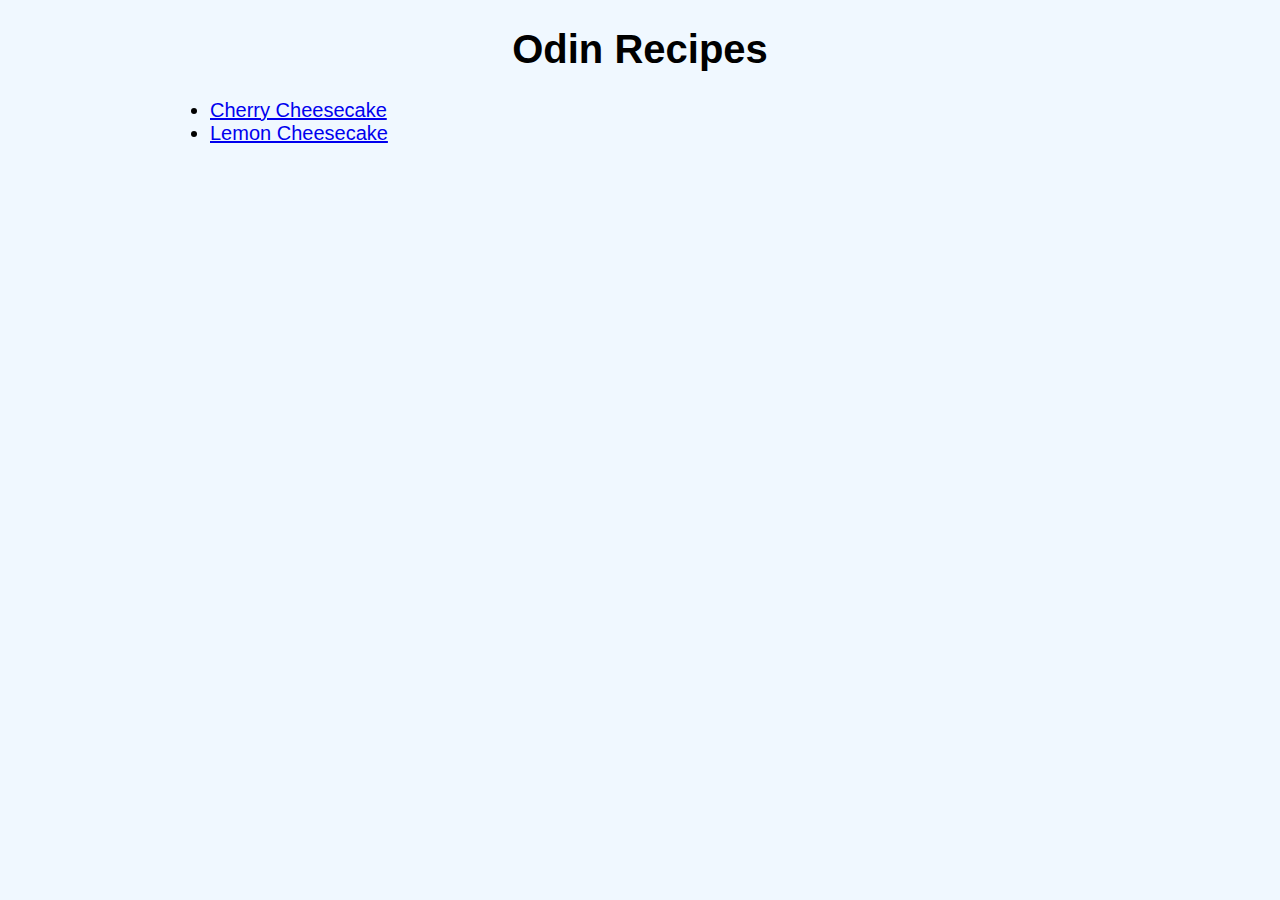
<file: index.html>
<!DOCTYPE html>

<html lang="en">
  <head>
    <meta charset="utf-8" />
    <title>Home</title>
    <link href="styles.css" rel="stylesheet" />
  </head>

  <body>
    <div class="main">
      <h1>Odin Recipes</h1>
      <ul>
        <li>
          <a href="./recipes/cherry-cheesecake.html" target="_self"
            >Cherry Cheesecake</a
          >
        </li>
        <li>
          <a href="./recipes/lemon-cheesecake.html" target="_self"
            >Lemon Cheesecake</a
          >
        </li>
      </ul>
    </div>
  </body>
</html>
</file>
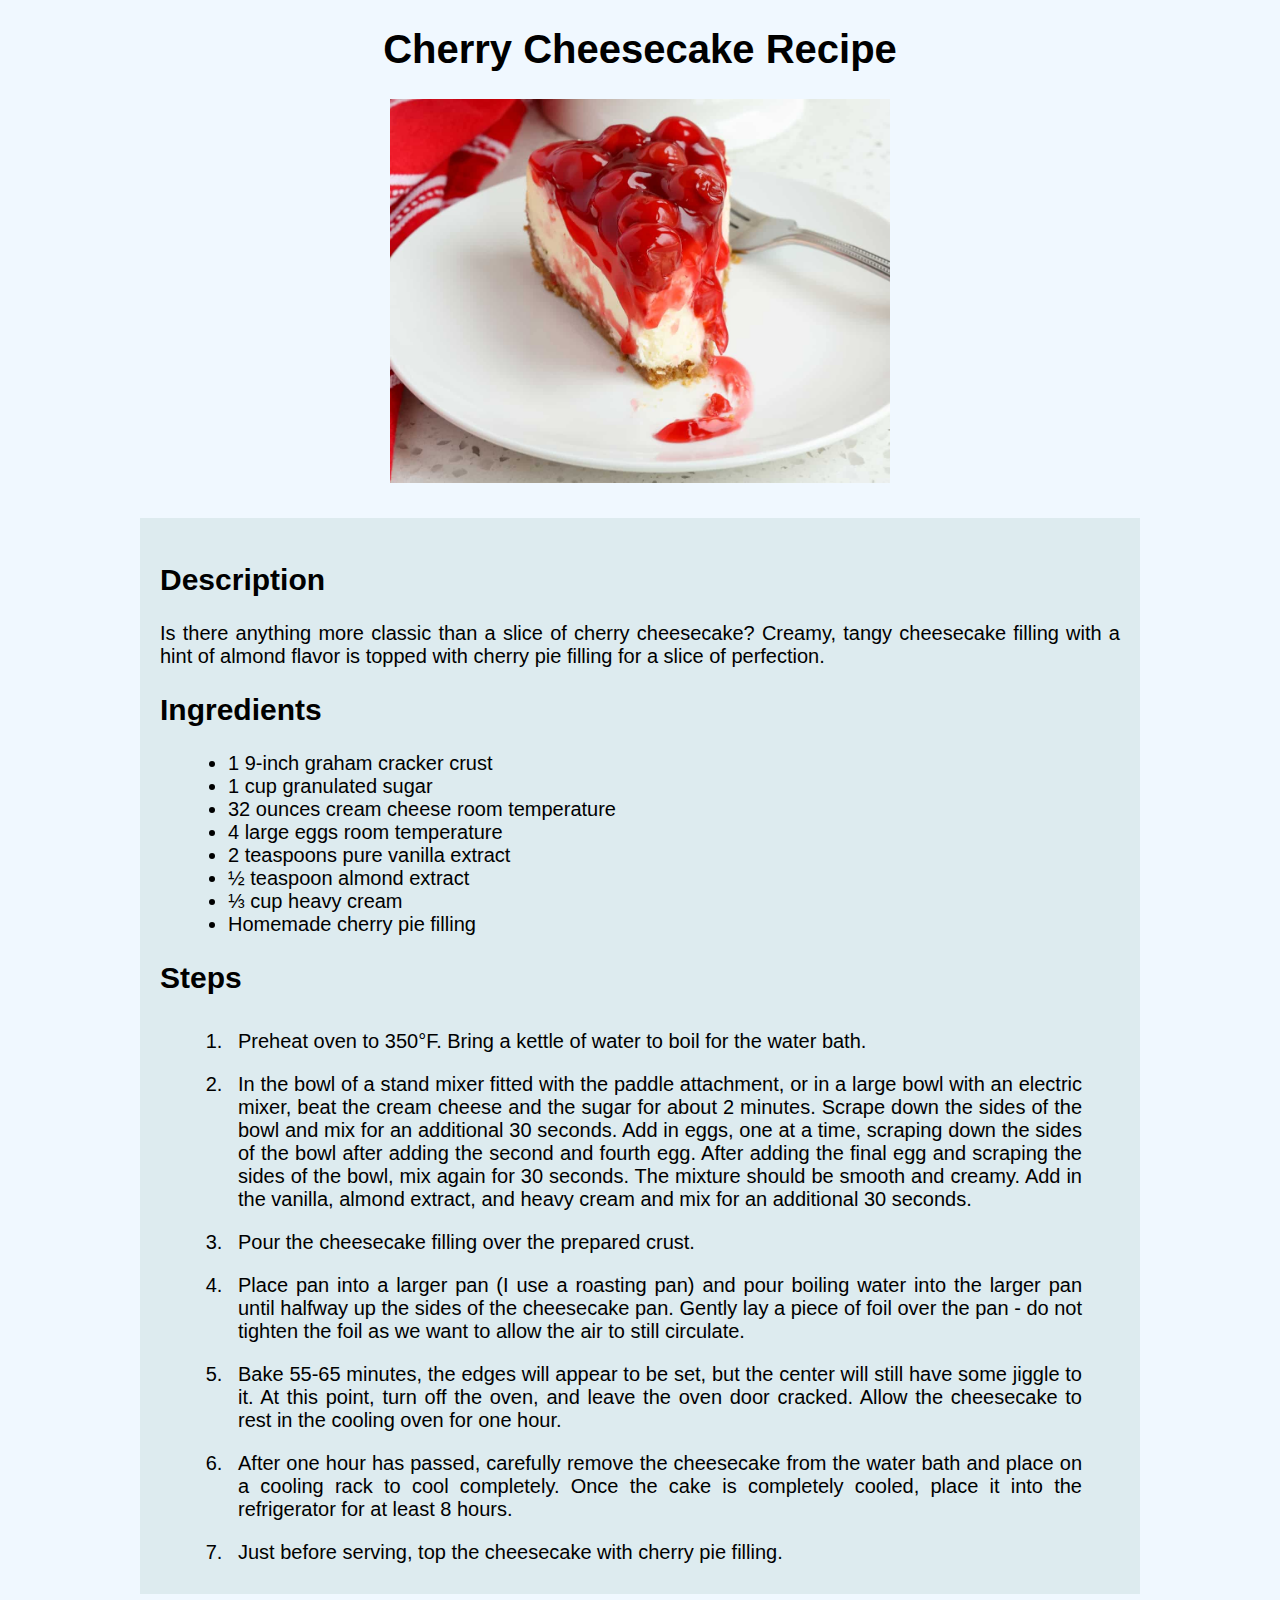
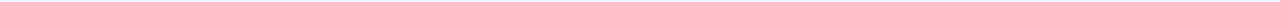
<file: recipes/cherry-cheesecake.html>
<!DOCTYPE html>

<html lang="en">
  <head>
    <meta charset="utf-8" />
    <title>Cherry Cheesecake</title>
    <link href="../styles.css" rel="stylesheet" />
  </head>

  <body>
    <div class="main">
      <h1>Cherry Cheesecake Recipe</h1>
      <div class="image">
        <img
          src="./images/cherry-cheesecake.jpg"
          alt="Cherry cheesecake"
          width="500px"
          height="auto"
        />
      </div>
      <div class="desc">
      <h2>Description</h2>
      <p>
        Is there anything more classic than a slice of cherry cheesecake?
        Creamy, tangy cheesecake filling with a hint of almond flavor is topped
        with cherry pie filling for a slice of perfection.
      </p>
      <h2>Ingredients</h2>
      <ul>
        <li>1 9-inch graham cracker crust</li>
        <li>1 cup granulated sugar</li>
        <li>32 ounces cream cheese room temperature</li>
        <li>4 large eggs room temperature</li>
        <li>2 teaspoons pure vanilla extract</li>
        <li>½ teaspoon almond extract</li>
        <li>⅓ cup heavy cream</li>
        <li>Homemade cherry pie filling</li>
      </ul>
      <h2>Steps</h2>
      <ol>
        <li>
          Preheat oven to 350°F. Bring a kettle of water to boil for the water
          bath.
        </li>
        <li>
          In the bowl of a stand mixer fitted with the paddle attachment, or in
          a large bowl with an electric mixer, beat the cream cheese and the
          sugar for about 2 minutes. Scrape down the sides of the bowl and mix
          for an additional 30 seconds. Add in eggs, one at a time, scraping
          down the sides of the bowl after adding the second and fourth egg.
          After adding the final egg and scraping the sides of the bowl, mix
          again for 30 seconds. The mixture should be smooth and creamy. Add in
          the vanilla, almond extract, and heavy cream and mix for an additional
          30 seconds.
        </li>
        <li>Pour the cheesecake filling over the prepared crust.</li>
        <li>
          Place pan into a larger pan (I use a roasting pan) and pour boiling
          water into the larger pan until halfway up the sides of the cheesecake
          pan. Gently lay a piece of foil over the pan - do not tighten the foil
          as we want to allow the air to still circulate.
        </li>
        <li>
          Bake 55-65 minutes, the edges will appear to be set, but the center
          will still have some jiggle to it. At this point, turn off the oven,
          and leave the oven door cracked. Allow the cheesecake to rest in the
          cooling oven for one hour.
        </li>
        <li>
          After one hour has passed, carefully remove the cheesecake from the
          water bath and place on a cooling rack to cool completely. Once the
          cake is completely cooled, place it into the refrigerator for at least
          8 hours.
        </li>
        <li>
          Just before serving, top the cheesecake with cherry pie filling.
        </li>
      </ol>
      </div>
    </div>
  </body>
</html>
</file>
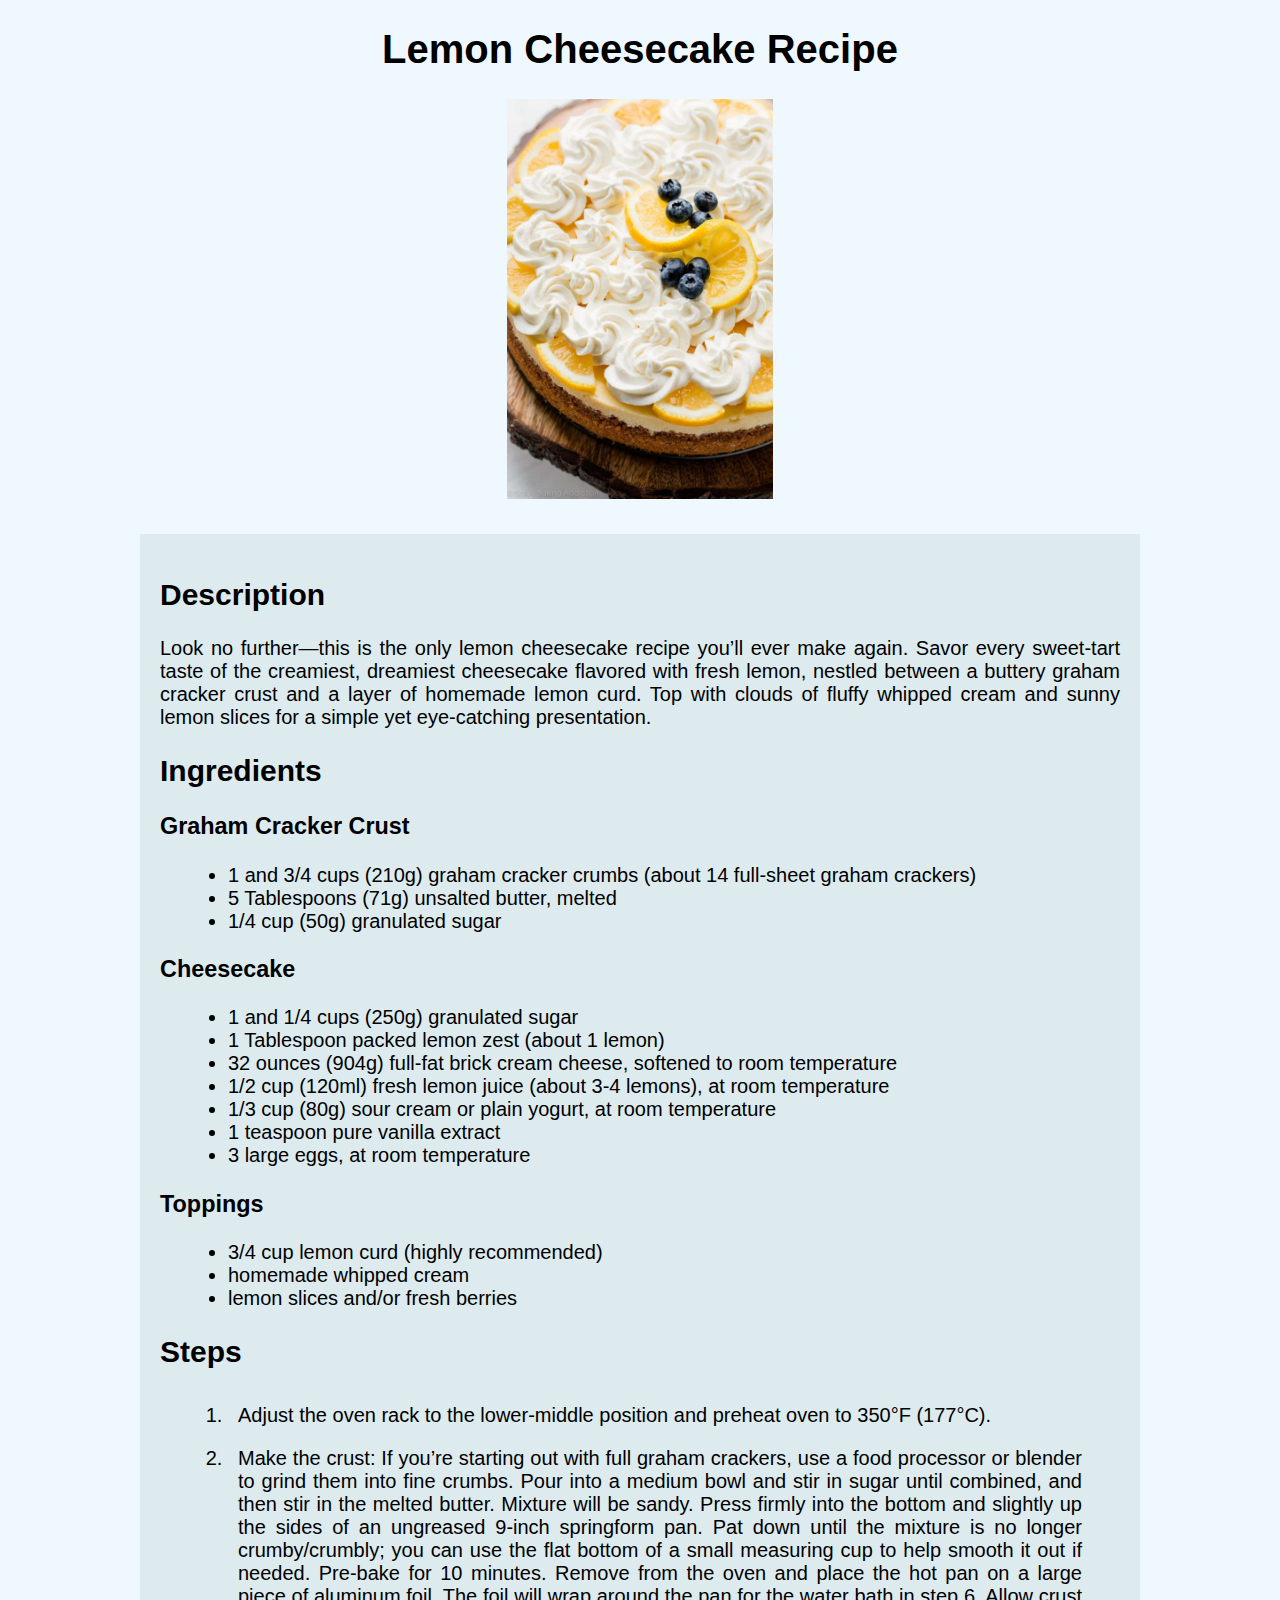
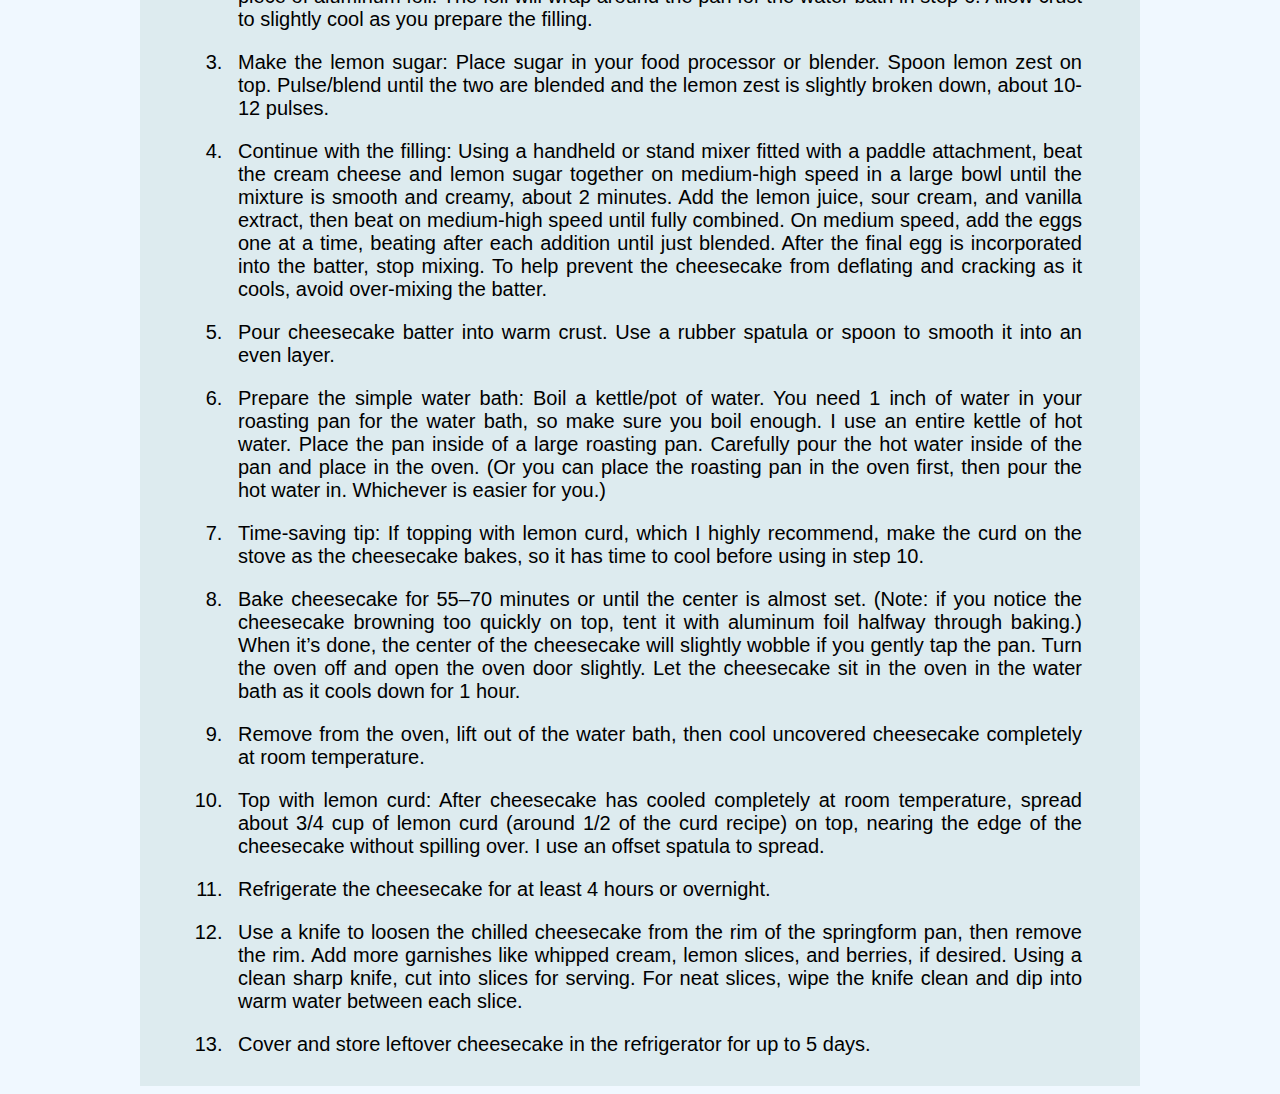
<file: recipes/lemon-cheesecake.html>
<!DOCTYPE html>

<html lang="en">
  <head>
    <meta charset="utf-8" />
    <title>Lemon Cheesecake</title>
    <link href="../styles.css" rel="stylesheet" />
  </head>

  <body>
    <div class="main">
    <h1>Lemon Cheesecake Recipe</h1>
    <div class="image">
      <img
        src="./images/lemon-cheesecake.jpg"
        alt="Lemon Cheesecake"
        width="auto"
        height="400"
      />
    </div>
    <div class="desc">
    <h2>Description</h2>
    <p>
      Look no further—this is the only lemon cheesecake recipe you’ll ever make
      again. Savor every sweet-tart taste of the creamiest, dreamiest cheesecake
      flavored with fresh lemon, nestled between a buttery graham cracker crust
      and a layer of homemade lemon curd. Top with clouds of fluffy whipped
      cream and sunny lemon slices for a simple yet eye-catching presentation.
    </p>
    <h2>Ingredients</h2>
    <h3>Graham Cracker Crust</h3>
    <ul>
      <li>
        1 and 3/4 cups (210g) graham cracker crumbs (about 14 full-sheet graham
        crackers)
      </li>
      <li>5 Tablespoons (71g) unsalted butter, melted</li>
      <li>1/4 cup (50g) granulated sugar</li>
    </ul>
    <h3>Cheesecake</h3>
    <ul>
      <li>1 and 1/4 cups (250g) granulated sugar</li>
      <li>1 Tablespoon packed lemon zest (about 1 lemon)</li>
      <li>
        32 ounces (904g) full-fat brick cream cheese, softened to room
        temperature
      </li>
      <li>
        1/2 cup (120ml) fresh lemon juice (about 3-4 lemons), at room
        temperature
      </li>
      <li>1/3 cup (80g) sour cream or plain yogurt, at room temperature</li>
      <li>1 teaspoon pure vanilla extract</li>
      <li>3 large eggs, at room temperature</li>
    </ul>
    <h3>Toppings</h3>
    <ul>
      <li>3/4 cup lemon curd (highly recommended)</li>
      <li>homemade whipped cream</li>
      <li>lemon slices and/or fresh berries</li>
    </ul>
    <h2>Steps</h2>
    <ol>
      <li>
        Adjust the oven rack to the lower-middle position and preheat oven to
        350°F (177°C).
      </li>
      <li>
        Make the crust: If you’re starting out with full graham crackers, use a
        food processor or blender to grind them into fine crumbs. Pour into a
        medium bowl and stir in sugar until combined, and then stir in the
        melted butter. Mixture will be sandy. Press firmly into the bottom and
        slightly up the sides of an ungreased 9-inch springform pan. Pat down
        until the mixture is no longer crumby/crumbly; you can use the flat
        bottom of a small measuring cup to help smooth it out if needed.
        Pre-bake for 10 minutes. Remove from the oven and place the hot pan on a
        large piece of aluminum foil. The foil will wrap around the pan for the
        water bath in step 6. Allow crust to slightly cool as you prepare the
        filling.
      </li>
      <li>
        Make the lemon sugar: Place sugar in your food processor or blender.
        Spoon lemon zest on top. Pulse/blend until the two are blended and the
        lemon zest is slightly broken down, about 10-12 pulses.
      </li>
      <li>
        Continue with the filling: Using a handheld or stand mixer fitted with a
        paddle attachment, beat the cream cheese and lemon sugar together on
        medium-high speed in a large bowl until the mixture is smooth and
        creamy, about 2 minutes. Add the lemon juice, sour cream, and vanilla
        extract, then beat on medium-high speed until fully combined. On medium
        speed, add the eggs one at a time, beating after each addition until
        just blended. After the final egg is incorporated into the batter, stop
        mixing. To help prevent the cheesecake from deflating and cracking as it
        cools, avoid over-mixing the batter.
      </li>
      <li>
        Pour cheesecake batter into warm crust. Use a rubber spatula or spoon to
        smooth it into an even layer.
      </li>
      <li>
        Prepare the simple water bath: Boil a kettle/pot of water. You need 1
        inch of water in your roasting pan for the water bath, so make sure you
        boil enough. I use an entire kettle of hot water. Place the pan inside
        of a large roasting pan. Carefully pour the hot water inside of the pan
        and place in the oven. (Or you can place the roasting pan in the oven
        first, then pour the hot water in. Whichever is easier for you.)
      </li>
      <li>
        Time-saving tip: If topping with lemon curd, which I highly recommend,
        make the curd on the stove as the cheesecake bakes, so it has time to
        cool before using in step 10.
      </li>
      <li>
        Bake cheesecake for 55–70 minutes or until the center is almost set.
        (Note: if you notice the cheesecake browning too quickly on top, tent it
        with aluminum foil halfway through baking.) When it’s done, the center
        of the cheesecake will slightly wobble if you gently tap the pan. Turn
        the oven off and open the oven door slightly. Let the cheesecake sit in
        the oven in the water bath as it cools down for 1 hour.
      </li>
      <li>
        Remove from the oven, lift out of the water bath, then cool uncovered
        cheesecake completely at room temperature.
      </li>
      <li>
        Top with lemon curd: After cheesecake has cooled completely at room
        temperature, spread about 3/4 cup of lemon curd (around 1/2 of the curd
        recipe) on top, nearing the edge of the cheesecake without spilling
        over. I use an offset spatula to spread.
      </li>
      <li>Refrigerate the cheesecake for at least 4 hours or overnight.</li>
      <li>
        Use a knife to loosen the chilled cheesecake from the rim of the
        springform pan, then remove the rim. Add more garnishes like whipped
        cream, lemon slices, and berries, if desired. Using a clean sharp knife,
        cut into slices for serving. For neat slices, wipe the knife clean and
        dip into warm water between each slice.
      </li>
      <li>
        Cover and store leftover cheesecake in the refrigerator for up to 5
        days.
      </li>
    </ol>
    </div>
    </div>
  </body>
</html>
</file>
<file: styles.css>
body {
  background-color: aliceblue;
  font-family: "Segoe UI", Tahoma, Geneva, Verdana, sans-serif;
  font-size: 1.25em;
}

.main {
  max-width: 1000px;
  margin: 0px auto;
}

h1 {
  text-align: center;
}

ul, ol {
  width: 90%;
  margin: 0px auto;
  text-align: justify;
}
ol li{
  padding: 10px;
}

.image{
  text-align: center;
}

.desc{
  background-color: rgb(221, 235, 239);
  padding: 20px;
  margin-top: 30px;
  text-align: justify;
}
</file>
